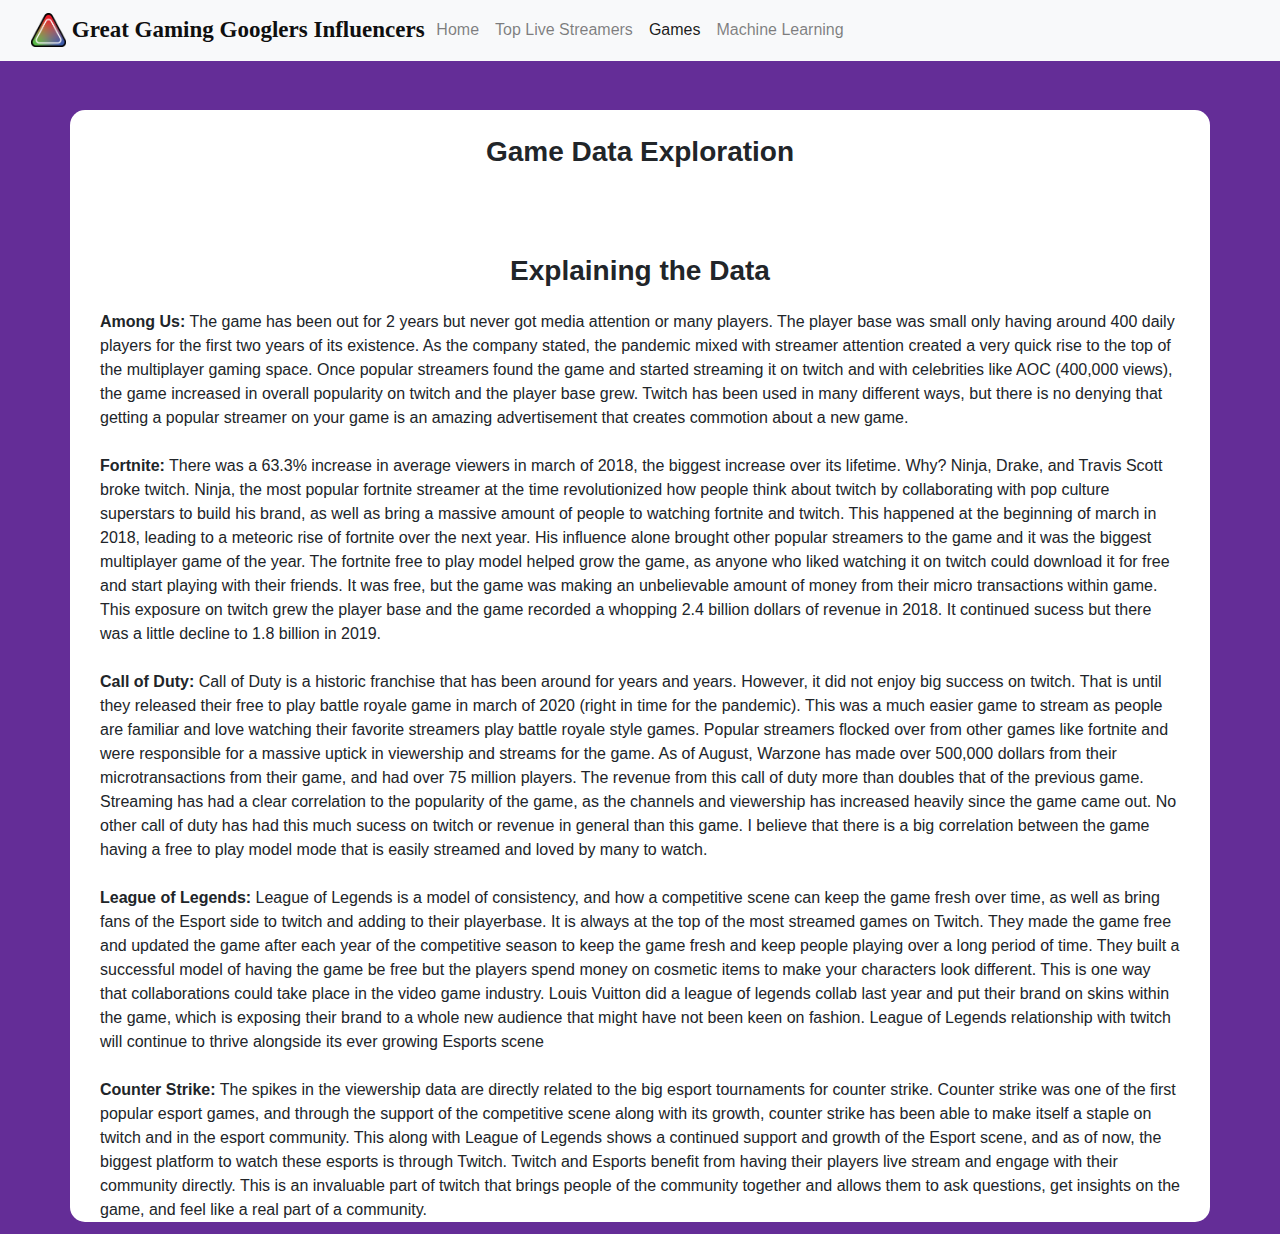
<file: Games.html>
<!DOCTYPE html>
<html lang="en">

  <head>
      <meta charset="UTF-8">
      <title>Top Live Streamers</title>
      <link rel="stylesheet" href="https://stackpath.bootstrapcdn.com/bootstrap/4.3.1/css/bootstrap.min.css" integrity="sha384-ggOyR0iXCbMQv3Xipma34MD+dH/1fQ784/j6cY/iJTQUOhcWr7x9JvoRxT2MZw1T" crossorigin="anonymous">
      
      <script src="https://code.jquery.com/jquery-3.3.1.slim.min.js" integrity="sha384-q8i/X+965DzO0rT7abK41JStQIAqVgRVzpbzo5smXKp4YfRvH+8abtTE1Pi6jizo" crossorigin="anonymous"></script>
      <script src="https://cdnjs.cloudflare.com/ajax/libs/popper.js/1.14.7/umd/popper.min.js" integrity="sha384-UO2eT0CpHqdSJQ6hJty5KVphtPhzWj9WO1clHTMGa3JDZwrnQq4sF86dIHNDz0W1" crossorigin="anonymous"></script>
      <script src="https://stackpath.bootstrapcdn.com/bootstrap/4.3.1/js/bootstrap.min.js" integrity="sha384-JjSmVgyd0p3pXB1rRibZUAYoIIy6OrQ6VrjIEaFf/nJGzIxFDsf4x0xIM+B07jRM" crossorigin="anonymous"></script>
      <link rel="stylesheet" href="style.css">   
      <style> 
        .navbar-nav.navbar-center { 
            position: absolute; 
            left: 50%; 
            transform: translatex(-50%); 
        } 
    </style> 
</head> 
  
<body> 
      

<!-- Navbar = Latitude -->
<nav class="navbar navbar-expand-lg navbar-light bg-light fixed-top">
    <div class="container-fluid">
      <a class="navbar-brand" id="logo" href="#">
        <img src="img/Logo.png" alt="" width="35" height="34" class="d-inline-block align-top">
        Great Gaming Googlers Influencers</a>

    <button class="navbar-toggler" type="button" data-bs-toggle="collapse" data-bs-target="#navbarNav" aria-controls="navbarNav" aria-expanded="false" aria-label="Toggle navigation">
        <span class="navbar-toggler-icon"></span>
      </button>
      <div class="collapse navbar-collapse" id="navbarResponsive">
        <ul class="navbar-nav navbar-center">
            <li class="nav-item dropdown">
            <a class="nav-link" href="Index.html">Home</a>
          </li>
          <li class="nav-item">
            <a class="nav-link" href="TopStreamers.html">Top Live Streamers</a>
          </li>
          <li class="nav-item">
            <a class="nav-link active"  href="Games.html">Games</a> 
          </li>
          <li class="nav-item">
            <a class="nav-link" href="ML.html">Machine Learning</a>
            </li> 
        </ul>
      </div>
    </div>
  </nav>

  
    <div class="container content md-white align-items-center">
        <h1>Game Data Exploration</h1>
        
                <div class="tableau">
                     <div class='tableauPlaceholder' id='viz1615751043236' style='position: relative'><noscript><a href='#'><img alt=' ' src='https:&#47;&#47;public.tableau.com&#47;static&#47;images&#47;Mo&#47;MonthlyAverageViews&#47;avgviewsmonthly&#47;1_rss.png' style='border: none' /></a></noscript><object class='tableauViz'  style='display:none;'><param name='host_url' value='https%3A%2F%2Fpublic.tableau.com%2F' /> <param name='embed_code_version' value='3' /> <param name='site_root' value='' /><param name='name' value='MonthlyAverageViews&#47;avgviewsmonthly' /><param name='tabs' value='no' /><param name='toolbar' value='yes' /><param name='static_image' value='https:&#47;&#47;public.tableau.com&#47;static&#47;images&#47;Mo&#47;MonthlyAverageViews&#47;avgviewsmonthly&#47;1.png' /> <param name='animate_transition' value='yes' /><param name='display_static_image' value='yes' /><param name='display_spinner' value='yes' /><param name='display_overlay' value='yes' /><param name='display_count' value='yes' /><param name='language' value='en' /></object></div>                <script type='text/javascript'>                    var divElement = document.getElementById('viz1615751043236');                    var vizElement = divElement.getElementsByTagName('object')[0];                    if ( divElement.offsetWidth > 800 ) { vizElement.style.minWidth='420px';vizElement.style.maxWidth='650px';vizElement.style.width='100%';vizElement.style.minHeight='587px';vizElement.style.maxHeight='887px';vizElement.style.height=(divElement.offsetWidth*0.75)+'px';} else if ( divElement.offsetWidth > 500 ) { vizElement.style.minWidth='420px';vizElement.style.maxWidth='650px';vizElement.style.width='100%';vizElement.style.minHeight='587px';vizElement.style.maxHeight='887px';vizElement.style.height=(divElement.offsetWidth*0.75)+'px';} else { vizElement.style.width='100%';vizElement.style.height='727px';}                     var scriptElement = document.createElement('script');                    scriptElement.src = 'https://public.tableau.com/javascripts/api/viz_v1.js';                    vizElement.parentNode.insertBefore(scriptElement, vizElement);                </script>                
                </script>
                </div>

       


        
        <div class="container content bg-white">
            <h1>Explaining the Data</h1>
            <div class="Report">
            
                <div id="Among Us"><strong>Among Us:</strong> The game has been out for 2 years but never got media attention or many players. The player base was small only having around 400 daily players for the first two years of its existence. As the company stated, the pandemic mixed with streamer attention created a very quick rise to the top of the multiplayer gaming space. Once popular streamers found the game and started streaming it on twitch and with celebrities like AOC (400,000 views), the game increased in overall popularity on twitch and the player base grew. Twitch has been used in many different ways, but there is no denying that getting a popular streamer on your game is an amazing advertisement that creates commotion about a new game.</div>
                <br>
                <div id="Among Us"><strong>Fortnite:</strong> There was a 63.3% increase in average viewers in march of 2018, the biggest increase over its lifetime. Why? Ninja, Drake, and Travis Scott broke twitch. Ninja, the most popular fortnite streamer at the time revolutionized how people think about twitch by collaborating with pop culture superstars to build his brand, as well as bring a massive amount of people to watching fortnite and twitch. This happened at the beginning of march in 2018, leading to a meteoric rise of fortnite over the next year. His influence alone brought other popular streamers to the game and it was the biggest multiplayer game of the year. The fortnite free to play model helped grow the game, as anyone who liked watching it on twitch could download it for free and start playing with their friends. It was free, but the game was making an unbelievable amount of money from their micro transactions within game. This exposure on twitch grew the player base and the game recorded a whopping 2.4 billion dollars of revenue in 2018. It continued sucess but there was a little decline to 1.8 billion in 2019.</div>
                <br>
                <div id="Among Us"><strong>Call of Duty:</strong> Call of Duty is a historic franchise that has been around for years and years. However, it did not enjoy big success on twitch. That is until they released their free to play battle royale game in march of 2020 (right in time for the pandemic). This was a much easier game to stream as people are familiar and love watching their favorite streamers play battle royale style games. Popular streamers flocked over from other games like fortnite and were responsible for a massive uptick in viewership and streams for the game. As of August, Warzone has made over 500,000 dollars from their microtransactions from their game, and had over 75 million players. The revenue from this call of duty more than doubles that of the previous game. Streaming has had a clear correlation to the popularity of the game, as the channels and viewership has increased heavily since the game came out. No other call of duty has had this much sucess on twitch or revenue in general than this game. I believe that there is a big correlation between the game having a free to play model mode that is easily streamed and loved by many to watch.</div>
                <br>
                <div id="Among Us"><strong>League of Legends:</strong> League of Legends is a model of consistency, and how a competitive scene can keep the game fresh over time, as well as bring fans of the Esport side to twitch and adding to their playerbase. It is always at the top of the most streamed games on Twitch. They made the game free and updated the game after each year of the competitive season to keep the game fresh and keep people playing over a long period of time. They built a successful model of having the game be free but the players spend money on cosmetic items to make your characters look different. This is one way that collaborations could take place in the video game industry. Louis Vuitton did a league of legends collab last year and put their brand on skins within the game, which is exposing their brand to a whole new audience that might have not been keen on fashion. League of Legends relationship with twitch will continue to thrive alongside its ever growing Esports scene</div>
                <br>
                <div id="Among Us"><strong>Counter Strike:</strong> The spikes in the viewership data are directly related to the big esport tournaments for counter strike. Counter strike was one of the first popular esport games, and through the support of the competitive scene along with its growth, counter strike has been able to make itself a staple on twitch and in the esport community. This along with League of Legends shows a continued support and growth of the Esport scene, and as of now, the biggest platform to watch these esports is through Twitch. Twitch and Esports benefit from having their players live stream and engage with their community directly. This is an invaluable part of twitch that brings people of the community together and allows them to ask questions, get insights on the game, and feel like a real part of a community.</div>
                
            </div>
                
         </div>           

                                     
</body>
</html>
</file>
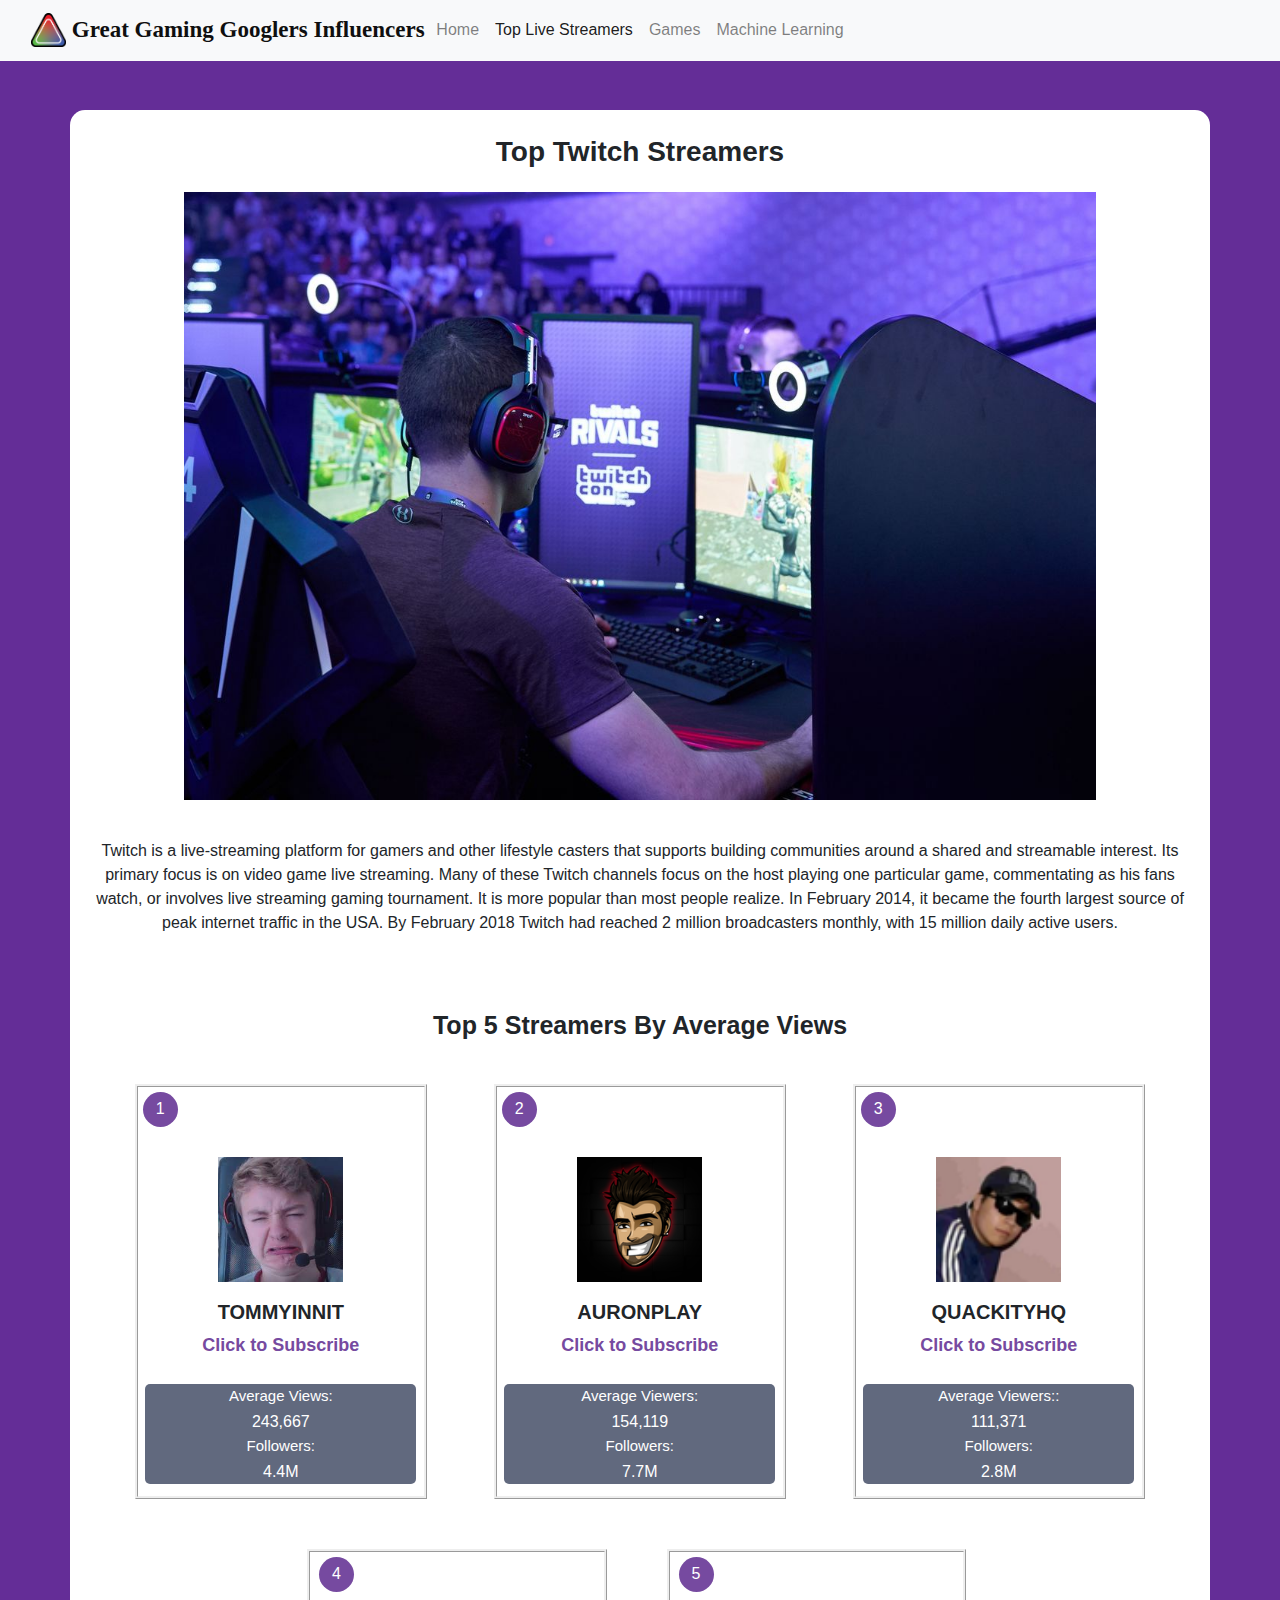
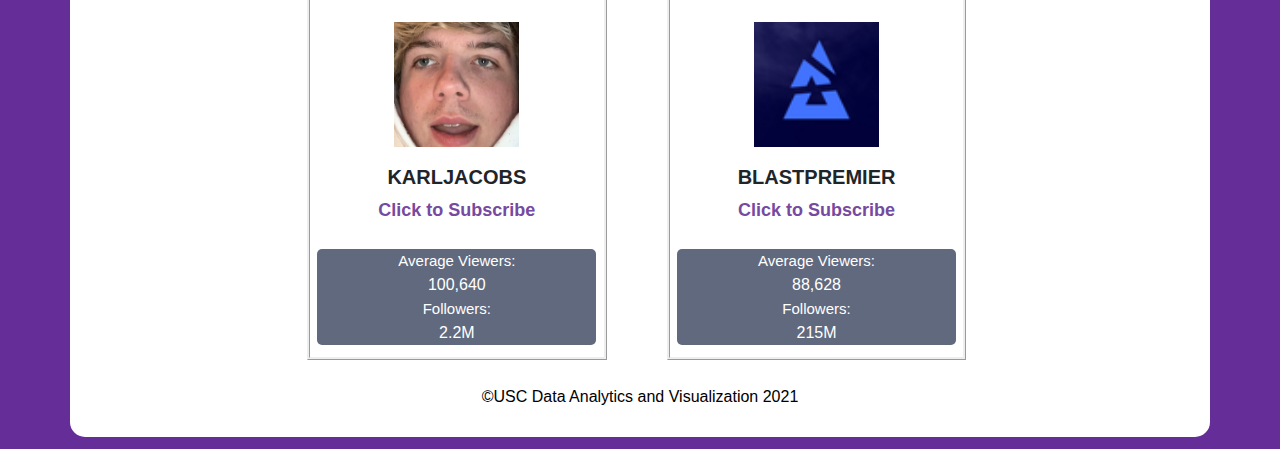
<file: TopStreamers.html>
<!DOCTYPE html>
<html lang="en">

  <head>
      <meta charset="UTF-8">
      <title>Top Live Streamers</title>
      <link rel="stylesheet" href="https://stackpath.bootstrapcdn.com/bootstrap/4.3.1/css/bootstrap.min.css" integrity="sha384-ggOyR0iXCbMQv3Xipma34MD+dH/1fQ784/j6cY/iJTQUOhcWr7x9JvoRxT2MZw1T" crossorigin="anonymous">
      
      <script src="https://code.jquery.com/jquery-3.3.1.slim.min.js" integrity="sha384-q8i/X+965DzO0rT7abK41JStQIAqVgRVzpbzo5smXKp4YfRvH+8abtTE1Pi6jizo" crossorigin="anonymous"></script>
      <script src="https://cdnjs.cloudflare.com/ajax/libs/popper.js/1.14.7/umd/popper.min.js" integrity="sha384-UO2eT0CpHqdSJQ6hJty5KVphtPhzWj9WO1clHTMGa3JDZwrnQq4sF86dIHNDz0W1" crossorigin="anonymous"></script>
      <script src="https://stackpath.bootstrapcdn.com/bootstrap/4.3.1/js/bootstrap.min.js" integrity="sha384-JjSmVgyd0p3pXB1rRibZUAYoIIy6OrQ6VrjIEaFf/nJGzIxFDsf4x0xIM+B07jRM" crossorigin="anonymous"></script>
      <link rel="stylesheet" href="style.css">   
      <style> 
        .navbar-nav.navbar-center { 
            position: absolute; 
            left: 50%; 
            transform: translatex(-50%); 
        } 
    </style> 
</head> 
  
<body> 
      

<!-- Navbar = Latitude -->
<nav class="navbar navbar-expand-lg navbar-light bg-light fixed-top">
    <div class="container-fluid">
      <a class="navbar-brand" id="logo" href="#">
        <img src="img/Logo.png" alt="" width="35" height="34" class="d-inline-block align-top">
        Great Gaming Googlers Influencers</a>

    <button class="navbar-toggler" type="button" data-bs-toggle="collapse" data-bs-target="#navbarNav" aria-controls="navbarNav" aria-expanded="false" aria-label="Toggle navigation">
        <span class="navbar-toggler-icon"></span>
      </button>
      <div class="collapse navbar-collapse" id="navbarResponsive">
        <ul class="navbar-nav navbar-center">
            <li class="nav-item dropdown">
                <a class="nav-link" aria-current="page" href="Index.html">Home</a>
              </li>
              <li class="nav-item">
                <a class="nav-link active" href="TopStreamers.html">Top Live Streamers</a>
              </li>
              <li class="nav-item">
                <a class="nav-link" href="Games.html">Games</a> 
              </li>
              <li class="nav-item">
                <a class="nav-link" href="ML.html">Machine Learning</a>
                </li> 
        </ul>
      </div>
    </div>
  </nav>

  
    <div class="container content md-white">
        <h1>Top Twitch Streamers</h1>
        <div class="row">
            <div id="twitch_page">
                <img src="img/twitchpanel2.jpeg" width="100% "class="center">

        <div class="container content bg-white">
            <div class="text-center py-1">Twitch is a live-streaming platform for gamers and other lifestyle casters that supports building communities around a shared and streamable interest. Its primary focus is on video game live streaming. Many of these Twitch channels focus on the host playing one particular game, commentating as his fans watch, or involves live streaming gaming tournament. It is more popular than most people realize. In February 2014, it became the fourth largest source of peak internet traffic in the USA. By February 2018 Twitch had reached 2 million broadcasters monthly, with 15 million daily active users.
        <br>
        <br>
                <div id="tableau_streamer">
                    <div class='tableauPlaceholder' id='viz1615861033198' style='position: relative'><noscript><a href='#'><img alt=' ' src='https:&#47;&#47;public.tableau.com&#47;static&#47;images&#47;To&#47;TopStreamersbyAverageViewer&#47;Sheet1&#47;1_rss.png' style='border: none' /></a></noscript><object class='tableauViz'  style='display:none;'><param name='host_url' value='https%3A%2F%2Fpublic.tableau.com%2F' /> <param name='embed_code_version' value='3' /> <param name='site_root' value='' /><param name='name' value='TopStreamersbyAverageViewer&#47;Sheet1' /><param name='tabs' value='no' /><param name='toolbar' value='yes' /><param name='static_image' value='https:&#47;&#47;public.tableau.com&#47;static&#47;images&#47;To&#47;TopStreamersbyAverageViewer&#47;Sheet1&#47;1.png' /> <param name='animate_transition' value='yes' /><param name='display_static_image' value='yes' /><param name='display_spinner' value='yes' /><param name='display_overlay' value='yes' /><param name='display_count' value='yes' /><param name='language' value='en' /><param name='filter' value='publish=yes' /></object></div>                <script type='text/javascript'>                    var divElement = document.getElementById('viz1615861033198');                    var vizElement = divElement.getElementsByTagName('object')[0];                    vizElement.style.width='100%';vizElement.style.height=(divElement.offsetWidth*0.75)+'px';                    var scriptElement = document.createElement('script');                    scriptElement.src = 'https://public.tableau.com/javascripts/api/viz_v1.js';                    vizElement.parentNode.insertBefore(scriptElement, vizElement);                </script>               
               </script>
               <br>
               <br>
               <b>
               <p style="font-size:25px">Top 5 Streamers By Average Views</p>
               </b>
               </div>
               <br>

               <div class="first">
                <div id="twitch"> 
                    <div class="twitch_top">
                        <div class="container">
                        <div class="switch"></div>
                  
                        <div class="followers_top" style="display: none;"></div>
                        <div class="views_top" style="display: block;"></div>
                        <div class="user">
                            <div class="position">1</div>
                            <div class="content">
                                <div class="avatar"><img src="img/TOMMYINNIT.jpg" alt="" width="125" height="125"></div>
                                <div class="name">
                                    TOMMYINNIT </div>
                                    <div class="game">
                                    <a href="https://www.twitch.tv/tommyinnit" target="_blank" style="color:#764aa0;">Click to Subscribe</a>
                                </div>
                                    <div class="footer_info">
                                        <div class="followers">
                                            <p>Average Views:</p>
                                            <span>243,667</span>
                                        </div>
                                        <div class="views">
                                            <p>Followers:</p>
                                            <span>4.4M</span>
                                        </div>
                                </div>
                            </div>
                        </div>
                        <div class="user">
                            <div class="position">2</div>
                            <div class="content">
                                <div class="avatar"><img src="img/AURONPLAY.png" alt="" width="125" height="125"></div>
                                <div class="name">
                                    AURONPLAY </div>
                                    <div class="game">
                                    <a href="https://www.twitch.tv/auronplay" target="_blank" style="color:#764aa0;">Click to Subscribe</a>
                                </div>
                                    <div class="footer_info">
                                        <div class="followers">
                                            <p>Average Viewers:</p>
                                            <span>154,119</span>
                                        </div>
                                        <div class="views">
                                            <p>Followers:</p>
                                            <span>7.7M</span>
                                        </div>
                                </div>
                            </div>
                        </div>
                        <div class="user">
                            <div class="position">3</div>
                            <div class="content">
                                <div class="avatar"><img src="img/QUACKITYHQ.png" alt="" width="125" height="125"></div>
                                <div class="name">
                                    QUACKITYHQ </div>
                                    <div class="game">
                                        <a href="https://www.twitch.tv/quackityhq" target="_blank" style="color:#764aa0;">Click to Subscribe</a>
                                    </div>
                                    <div class="footer_info">
                                        <div class="followers">
                                            <p>Average Viewers::</p>
                                            <span>111,371</span>
                                        </div>
                                        <div class="views">
                                            <p>Followers:</p>
                                            <span>2.8M</span>
                                        </div>
                                </div>
                            </div>
                        </div>
                    </div>
               </div>
            </div>
        </div>

        <div class="last">
            <div class="last_user">
                <div class="position">4</div>
                <div class="content">
                    <div class="avatar"><img src="img/KARLJACOBS.png" alt="" width="125" height="125"></div>
                    <div class="name">
                        KARLJACOBS </div>
                        <div class="game">
                            <a href="https://www.twitch.tv/karljacobs" target="_blank" style="color:#764aa0;">Click to Subscribe</a>
                        </div>
                        <div class="footer_last">
                            <div class="last_followers">
                                <p>Average Viewers:</p>
                                <span>100,640</span>
                            </div>
                            <div class="last_views">
                                <p>Followers:</p>
                                <span>2.2M</span>
                            </div>
                    </div>
                </div>
            </div>
            <div class="final_user">
                <div class="position">5</div>
                <div class="content">
                    <div class="avatar"><img src="img/BLASTPREMIER.png" alt="" width="125" height="125"></div>
                    <div class="name">
                        BLASTPREMIER </div>
                        <div class="game">
                            <a href="https://www.twitch.tv/blastpremier" target="_blank" style="color:#764aa0;">Click to Subscribe</a>
                        </div>
                        <div class="footer_last">
                            <div class="followers">
                                <p>Average Viewers:</p>
                                <span>88,628</span>
                            </div>
                            <div class="views">
                                <p>Followers:</p>
                                <span>215M</span>
                            </div>
                    </div>
                </div>
            </div>         

        </div>                           

    </div>
    <br>
    <footer class="page-footer font-small footer-dark">
        <div class="footer-copyright text-center py-3" style="color:black">©USC Data Analytics and Visualization 2021
        </div>      
    </footer>
</body>
</html>
</file>
<file: style.css>
#logo {
    color: rgb(15, 15, 15);
    text-align: center;
    font-size: 23px;
    font-family: Georgia, 'Times New Roman', Times, serif;
    font-weight: bold;
}

/* body background styling, padding top = the aligning of summary header */
body {
    background: #642d97;
    padding-top: 65px;
} 

/* Twitch Image */
.center {
    display: block;
    margin-left: auto;
    margin-right: auto;
    width: 80%;
}

/* Paragraph */
.text-center {
    padding-top: 45px;
    margin-top: -35px;
    margin-bottom: 05px;
    
}



div.myTableauViz {
    width: 550px;
    margin-left: 50%;
    margin-right: 50%;
}

h1 {
    font-weight: bold;
    font-size: 28px;
    padding-bottom: 15px;
    padding-left: 15px;
    padding-right: 15px;
    text-align: center;
}

.text-black {
    color: black;
    font-weight: bold;


}

.ml-image{
    width: 120%;
    margin-left: -20%;
    padding-bottom: 55px;
    font-weight: 500;
    /* text-align: right; */
    margin-bottom: 20%;
}

.name {
    font-weight: bold;
    font-size: 20px;
    padding-top: 15px;
    padding-bottom: 05px;
    padding-left: 15px;
    padding-right: 15px;
    text-align: center;
}
.position {
display: inline-block;
background-color: #764aa0;
color: #fff;
padding: 5px 0;
border-radius: 50%;
width: 35px;
height: 35px;
text-align: center;
position: absolute;
top: 5px;
left: calc(50% - 138px);
}

.content {
    background-color: #fff;
    position: relative;
    margin-top: 45px;
    margin-bottom: 12px;
    padding-top: 25px;
    border-radius: 15px;
    text-align: center;
}

.footer_info {
    display: inline-block;
    height: 100px;
    width: 95%;
    background-color: #61697e;
    color: #fff;
    border-radius: 5px 5px 5px 5px;
    margin-bottom: -20px;


}

.footer_last {
    display: inline-block;
    /* height: 100px; */
    width: 95%;
    background-color: #61697e;
    color: #fff;
    border-radius: 5px 5px 5px 5px;
    /* margin-bottom: -55%;
    padding-bottom: -50%; */
}

.footer_last > div p {
    font-size: 15px;
    line-height: 18px;
    margin-top: 03px;
    margin-bottom: 03px;
    text-align: center;
    border: white;

}

/* the Follower and Channel Views formatting for the first 3*/
#twitch .twitch_top .user .content .footer_info > div p {
    font-size: 15px;
    line-height: 18px;
    margin-top: 03px;
    margin-bottom: 05px;
    text-align: center;
    border-right: #fff;
}


.user {
    border-style: ridge;
    border-image: inherit;
    width: 27%;
    float: left;
    margin-right: 3%;
    margin-left: 35px;
    position: relative;
    margin-bottom: 50px;
}

a:link {
    color: #764aa0; 

}
.game {
    color: #764aa0;
    font-weight: bold;
    font-size: 18px;
    min-height: 52px;
}

div.tableau {
    width: auto;
    margin-left: auto;
    margin-right: auto;
    height: auto;
    padding-left: 240.5px;
}

.Report{
    text-align: left;
}

div.tableau_streamer {
    width: auto;
    margin-left: auto;
    margin-right: auto;
    height: auto;
    /* padding-left: 100.5px; */
}

.last_user {
    border-style: ridge;
    width: 27%;
    float: left;
    margin-right: 55px;
    margin-left: 20%;
    position: relative;
    margin-bottom: 25px;
}

.final_user {
    border-style: ridge;
    width: 27%;
    float: left;
    margin-right: 20%;
    margin-left: 05px;
    position: relative;
    margin-bottom: 25px;
}
</file>
